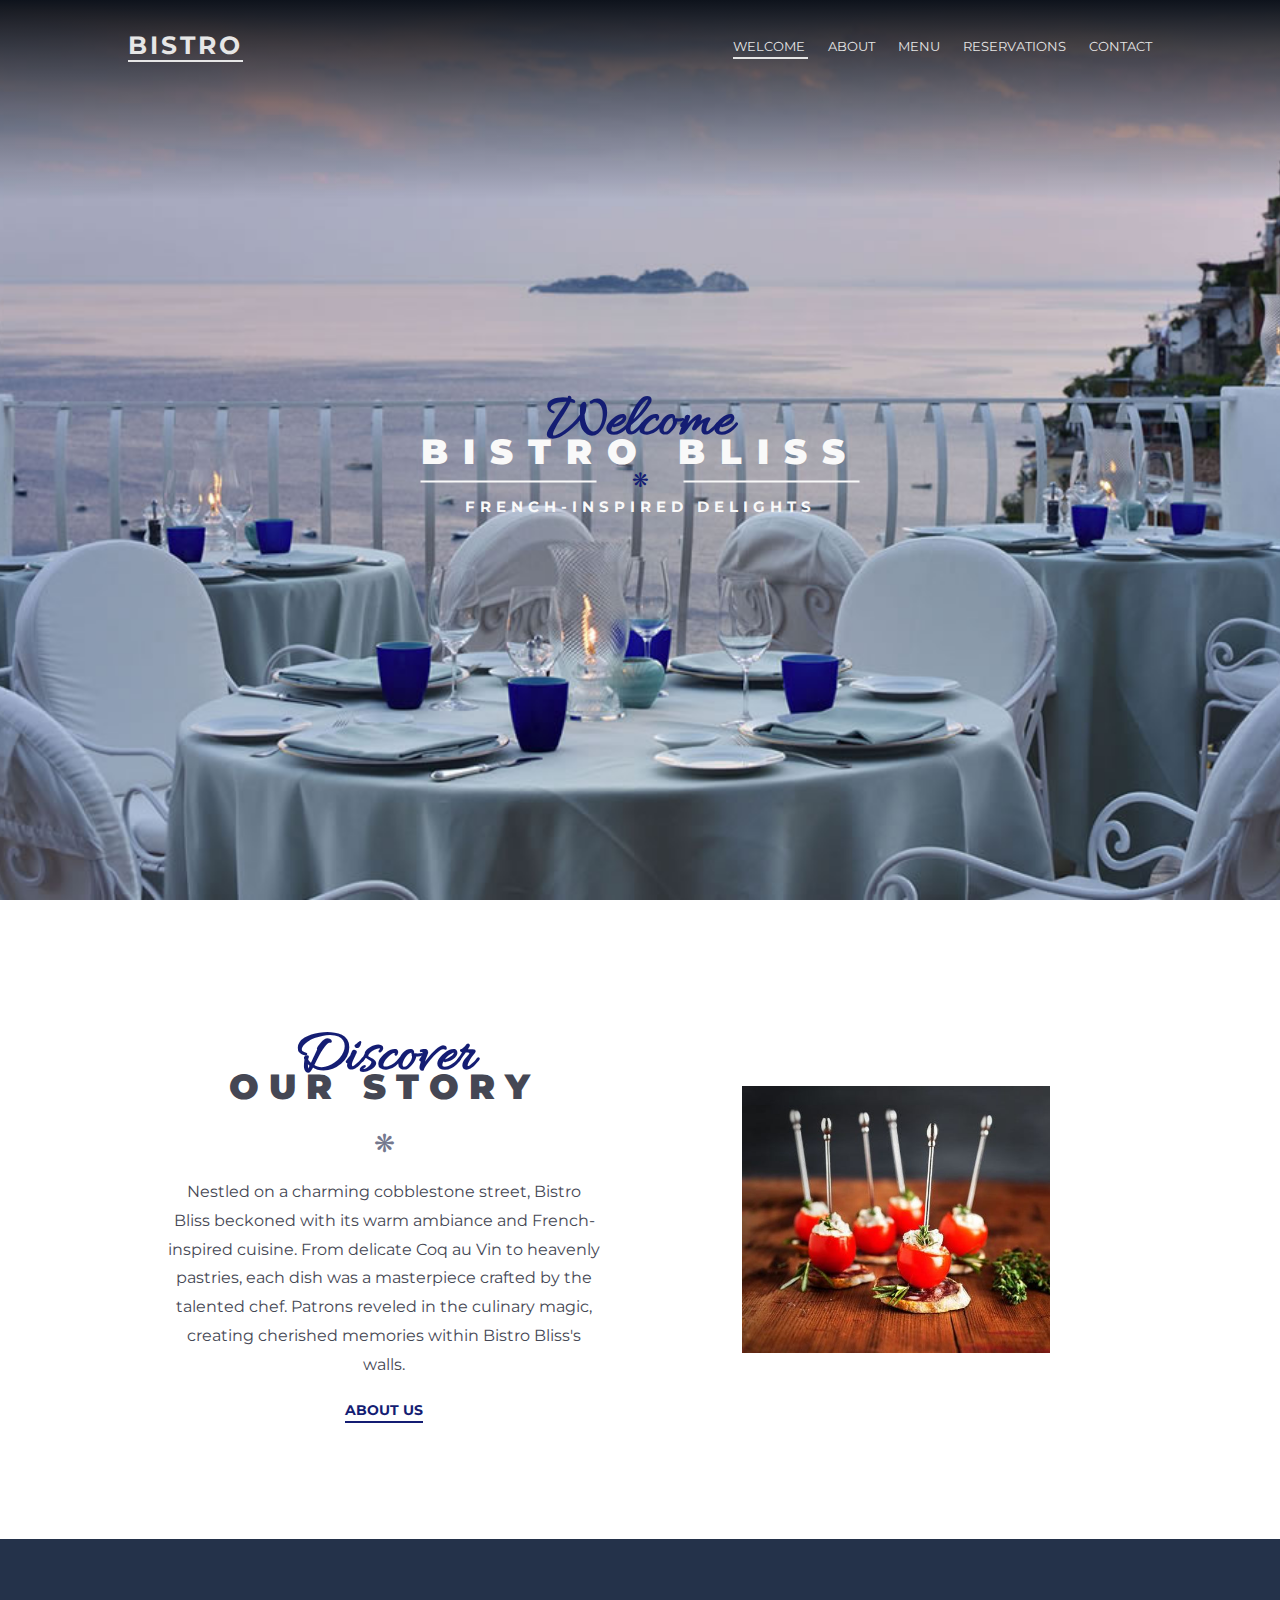
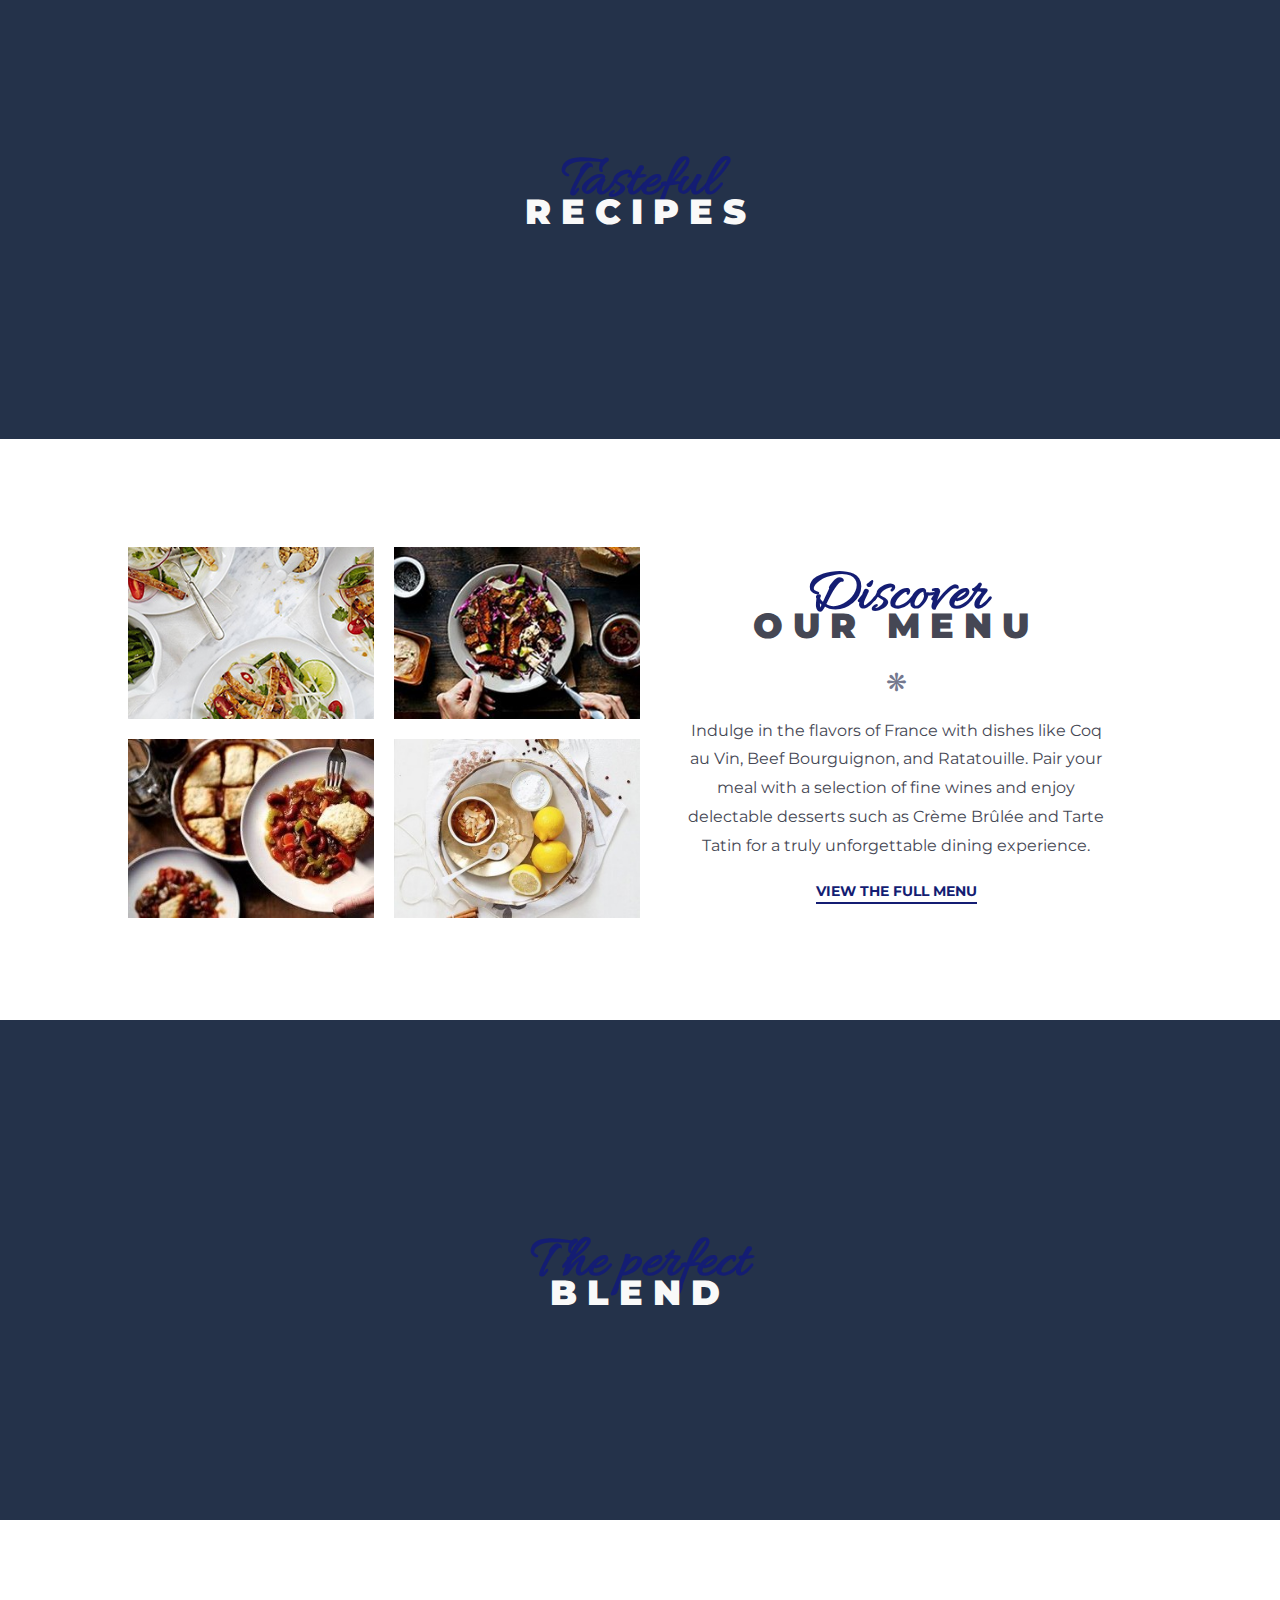
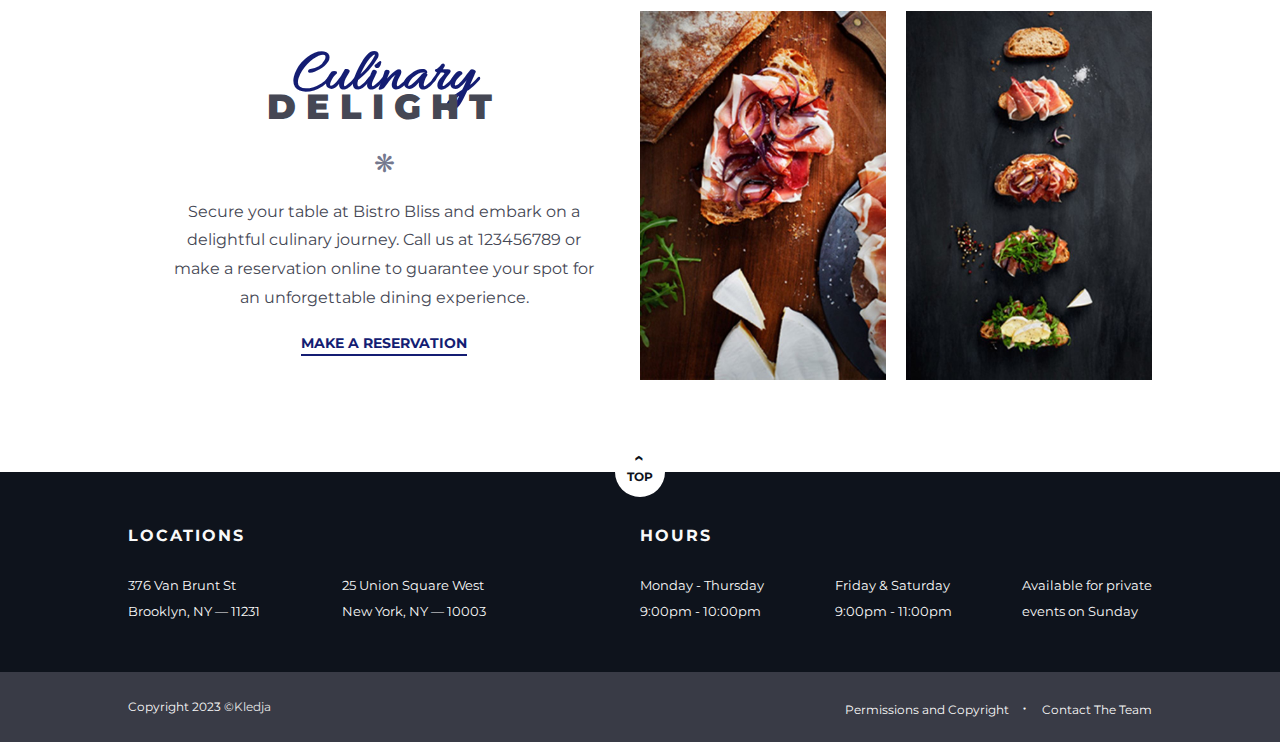
<file: index.html>
<!DOCTYPE html>
<html lang="en">
	<head>
		<meta charset="UTF-8">
		<meta name="viewport" content="width=device-width, initial-scale=1">
		<meta name="author" content="Kledja Lloshi">
		<meta name="description" content="">
		<meta name="keywords" content="mock-up, website, template, restaurant, design, web development">
		<title> Bistro Bliss </title>
		<link rel="icon" type="image/x-icon" href="./assets/img/favicon.ico">
		<link href="https://fonts.googleapis.com/css?family=Allura" rel="stylesheet">
		<link href="https://fonts.googleapis.com/css?family=Montserrat:400,700,900" rel="stylesheet">
		<link rel="stylesheet" href="./assets/css/styles.css">
	</head>
	<body>
		<header id="go_to_top">
			<div class="gradient">
				<div class="container">
					<h2 id="logo"><a href="index.html"> Bistro </a></h2>
					<img id="open_menu" class="menu_icon show" src="./assets/img/menu.png" >
					<img id="close_menu" class="menu_icon" src="./assets/img/x.png" >
					<nav>
						<a href="#go_to_top" class="menu_link active"> Welcome </a>
						<a href="#about" class="menu_link"> About </a>
						<a href="#menu" class="menu_link"> Menu </a>
						<a href="#reservation" class="menu_link"> Reservations </a>
						<a href="#info" class="menu_link"> Contact </a>
					</nav>
				</div>
			</div>
			<div class="welcome_container">
				<h1 class="highlight">Welcome</h1>
				<h1 class="brand"> Bistro Bliss </h1>
				<span class="symbol"> &#10059; </span>
				<h2> French-Inspired Delights </h2>
			</div>
		</header>
		
		<main>
			<section id="about" class="breakpoint">
				<div class="content">
					<h1 class="highlight"> Discover </h1>
					<h1 class="topic"> our story </h1>
					<p class="symbol"> &#10059; </p>
					<p> Nestled on a charming cobblestone street, Bistro Bliss beckoned with its warm ambiance and French-inspired cuisine. From delicate Coq au Vin to heavenly pastries, each dish was a masterpiece crafted by the talented chef. Patrons reveled in the culinary magic, creating cherished memories within Bistro Bliss's walls.</p>
					<h2><a href="#"> About us </a></h2>
				</div>
				<div class="img_container">
					<img src="./assets/img/tomatoes.jpg" title="Stuffed tomatoes" alt="Stuffed tomatoes"> 
				</div>
			</section>
			
			<section class="divider"> 
					<h1 class="highlight"> Tasteful </h1>
					<h1 class="topic"> recipes </h1>
			</section>
			
			<section id="menu" class="breakpoint"> 
				<div class="img_container">
					<img class="align_end" src="./assets/img/menu1.jpg" title="Fresh salad" alt="Fresh salad image"> 
					<img class="align_end" src="./assets/img/menu2.jpg" title="Fresh fancy salad" alt="Fresh fancy salad image">
					<img class="align_start" src="./assets/img/menu3.jpg" title="Mushroom dish with legumes" alt="Mushroom dish with legumes image">
					<img class="align_start" src="./assets/img/menu4.jpg" title="Dessert with lemon" alt="Dessert with lemon image">
				</div>
				<div class="content">
					<h1 class="highlight"> Discover </h1>
					<h1 class="topic"> our menu </h1>
					<p class="symbol"> &#10059; </p>
					<p> Indulge in the flavors of France with dishes like Coq au Vin, Beef Bourguignon, and Ratatouille. Pair your meal with a selection of fine wines and enjoy delectable desserts such as Crème Brûlée and Tarte Tatin for a truly unforgettable dining experience.</p>
					<h2><a href="menu.html" target="_blank"> View the full menu </a></h2>
				</div>
			</section>
			
			<section class="divider">
					<h1 class="highlight"> The perfect </h1>
					<h1 class="topic"> blend </h1>			
			</section>
			
			<section id="reservation" class="breakpoint"> 
				<div class="content">
					<h1 class="highlight"> Culinary </h1>
					<h1 class="topic"> delight </h1>
					<p class="symbol"> &#10059; </p>
					<p>  Secure your table at Bistro Bliss and embark on a delightful culinary journey. Call us at 123456789 or make a reservation online to guarantee your spot for an unforgettable dining experience. </p>
					<h2><a href="#"> Make a reservation </a></h2>
				</div>
				<div class="img_container">
					<img src="./assets/img/meat.jpg" title="Meat and cheese" alt="Sandwiches image"> 
					<img src="./assets/img/sandwiches.jpg" title="Sandwiches" alt="Sandwiches image">
				</div>			
			</section>
						
		</main>
		
		<footer>
			<div id="top"> 
				<a href="#go_to_top" class="menu_link">
					<p id="arrow"> &lsaquo; </p>
					<p>  Top </p>
				</a>
			</div>
			<div id="info" class="breakpoint">
				<div id="locations">
					<h2> Locations </h2>
					<div  class="address_container">
						<div class="address1">
							<p> 376 Van Brunt St </p>
							<p> Brooklyn, NY — 11231 </p>
						</div>
						<div class="address2">
							<p> 25 Union Square West </p>
							<p> New York, NY — 10003 </p>
						</div>
					</div>
				</div>
				
				<div id="hours">
					<h2> Hours </h2>
					<div class="open_container">
						<div class="open">
							<p> Monday - Thursday </p>
							<p> 9:00pm - 10:00pm </p>
						</div>	
						<div class="open">
							<p> Friday & Saturday </p>
							<p> 9:00pm - 11:00pm </p>
						</div>
						<div class="open">
							<p> Available for private </p>
							<p> events on Sunday </p>
						</div>
					</div>
				</div>
			</div>
			<div class="copyright_container">
				<div id="copyright">
						<div> 
							<p> Copyright 2023 &copy;<a href="#">Kledja </a></p>
						</div>
						<div>
							<p> Permissions and Copyright <span class="dot"> &middot; </span> Contact The Team </p>
						</div>			
				</div>
			</div>	
		</footer>
		
		<script src="./assets/js/scripts.js"> </script>
	</body>
</html>
</file>
<file: assets/css/styles.css>
body, h1, h2, p {
	margin: 0;
	padding: 0;
	font-family: 'Montserrat', sans-serif, Calibri;
	font-size: 16px;
}

header {
	height: 100vh;
	position: relative;
	background: #0e131c url("../img/1.jpg") no-repeat center center fixed;
	background-size: cover;
}

a {
	text-decoration: none;
	color: #e6e6e6;
}

main {
	color: #454754;
	text-align: center;
}

footer {
	background-color: #0e131c;
	color: #f9f9f9;
	line-height: 2;
	position: relative;
}

.container, #about, #menu, #reservation, #info, #copyright {
	width: 80%;
	margin: 0 auto;
}

/* Header */

nav {
	font-size: 13px;
}

nav a {
	margin: 0 10px;
	padding-bottom: 3px;
}

nav a:nth-of-type(5) {
	margin-right: 0;
}

nav a.active {
	border-bottom: 2px solid #e6e6e6;
}

.container {
	text-transform: uppercase;
	display: flex;
	justify-content: space-between;
	align-items: center;
	padding: 30px 0;
	transition: all .7s ease-in-out;
	/* border: 1px solid yellow; */
	box-sizing: border-box;
}

.container.fixed_menu {
	background-color: #0e131c;
	border-bottom: 1px solid #141d73;
	width: 100%;
	position: fixed;
	top: 0%;
	padding: 10px 40px;
	transition: all .7s ease-in-out;
	z-index: 5;
}

/* Hamburger Menu (continued in the media queries section) */

.menu_icon {
	display: none;
	cursor: pointer;
}

.gradient {
	width: 100%;
	height: 200px;
	background: linear-gradient(to bottom, #0e131c, transparent);
}

#logo {
	border-bottom: 2px solid #e6e6e6;
	letter-spacing: 3px;
	font-size: 25px;
}

#logo a {
	color: #e6e6e6;
}

.welcome_container {
	text-align: center;
	position: absolute;
	top: 50%;
	left: 50%;
	transform: translate(-50%, -50%);
	text-transform: uppercase;
	color: #f9f9f9;

}

.highlight {
	color: #141d73;
	font-family: 'Allura', cursive, Calibri, sans-serif;
	text-transform: none;
	font-size: 60px;
}

.brand, .topic {
	letter-spacing: 15px;
	margin-top: -30px;
	font-weight: 900;
	font-size: 35px;
}

header .symbol {
	color: #141d73;
	font-size: 20px;
	display: block;
	position: relative;
	margin-top: -5px;
	margin-bottom: 5px;
}

header .symbol:before, header .symbol:after {
	content: "";
	position: absolute;
	display: inline-block;
	top: 60%;
	transform: translateY(-50%);
	height: 2px;
	width: 40%;
	background-color: #f9f9f9;
}

header .symbol:before {
	margin-right: 10px;
	left: 0;
}

header .symbol:after {
	margin-left: 10px;
	right: 0;
}


header h2 {
	font-size: 15px;
	letter-spacing: 5px;
}

/* Main */

section#about, section#menu, section#reservation {
	display: flex;
	justify-content: space-between;
	margin-top: 80px;
	margin-bottom: 80px;
}

.content {
	box-sizing: border-box;
	padding: 40px;
	width: 50%;
	display: flex;
	flex-flow: column wrap;
	justify-content: center;
}

.topic {
	letter-spacing: 10px;
	text-transform: uppercase;
}

.content a{
	color: #141d73;
	text-transform: uppercase;
	font-size: 14px;
	padding-bottom: 2px;
	border-bottom: 2px solid #141d73;
}

.content h2 {
	margin-top: 20px;
}

.content p:nth-of-type(2) {
	line-height: 1.8;
}

.symbol {
	color: #74788e;
	font-size: 25px;
	margin-top: 20px;
	margin-bottom: 20px;
}

.img_container {
	width: 50%;
	display: flex;
	justify-content: center;
	align-items: center;
}

section img {
	width: 60%;
	min-width: 300px;
}

#menu .img_container {
	display: grid;
	grid-template-columns: 1fr 1fr;
	grid-template-rows: 1fr 1fr;
	grid-gap: 20px 20px;
}

#menu img {
	width: 100%;
	min-width: 50px;
}

.align_end {
	align-self: end;
}

.align_start {
	align-self: start;
}

#reservation .img_container {
	display: grid;
	grid-template-columns: 1fr 1fr;
	grid-template-rows: 1fr;
	grid-gap: 20px 20px;
}

#reservation img {
	width: 100%;
	min-width: 50px;
	max-width: 320px;
}

/* Dividers */

.divider {
	height: 500px;
	display: flex;
	flex-flow: column wrap;
	justify-content: center;
}

.divider .topic {
	color: #f9f9f9;
}

main section:nth-of-type(2) {
	background: #24324a url(../img/2.webp) no-repeat center center fixed;
	background-size: cover;
}

main section:nth-of-type(4) {
	background: #24324a url(../img/3.jpg) no-repeat center center fixed;
	background-size: cover;
}

/* Footer */

.copyright_container {
	width: 100%;
	background-color: #393b46;
}

#info {
	display: flex;
	justify-content: space-between;
	min-height: 200px;
}

#info h2 {
	text-transform: uppercase;
	letter-spacing: 2px;
	font-size: 16px;
}

#info p {
	font-size: 13px;
}

#info > div {
	display: flex;
	flex-flow: column wrap;
	justify-content: center;
}

#locations {
	width: 35%;
}

#hours {
	width: 50%;
}

.address_container, .open_container {
	margin-top: 20px;
	display: flex;
	flex-flow: row wrap;
	justify-content: space-between;
}

#copyright p {
	font-size: 12px;
}

#copyright {
	min-height: 70px;
	display: flex;
	justify-content: space-between;
	align-items: center;
}

.dot {
	padding: 0 10px;
	font-size: 20px;
}

#top {
	width: 50px;
	height: 50px;
	border-radius: 50%;
	position: absolute;
	left: 50%;
	top: -25px;
	transform: translateX(-50%);
	background-color: #fff;
	color: #0e131c;
	line-height: normal;
	text-align: center;
	font-weight: bold;
	text-transform: uppercase;
	cursor: pointer;
}

#top p {
	font-size: 12px;
}

#top a {
	color: #0e131c;
}

p#arrow {
	transform: rotate(90deg);
	font-size: 18px;
}

.address1 {
	padding-right: 30px;
}

/* Media queries */

@media all and (max-width: 575px) {
	.divider {
		height: 400px;
	}
	
	#copyright p {
		font-size: 10px;
	}
	
	#info {
		flex-flow: column nowrap;
	}
	
	#locations, div#hours {
		width: 100%;
		padding: 0;
		text-align: center;
	}
	
	div#locations, .address_container {
		flex-flow: column nowrap;
	}
	
	div#hours {
		margin-top: 30px;
	}
	
	div#locations {
		margin-top: 20px;
	}
	
	.address1 {
		padding-right: 0;
	}
}

@media all and (max-width: 700px) {
	
	nav {
		display: none;
	}
	
	#open_menu.show, #close_menu.show {
		display: block;
		z-index: 5;
	}
	
	#logo {
		z-index: 5;
	}
	
	.container.show_menu {
		width: 100%;
		height: 100vh;
		/* we need these for when the page is in the welcome section, where the fixed_menu class is no longer active */
		padding: 10px 40px;
		position: fixed;
		top: 0;
		z-index: 5;
		/* resetting the following ones */
		transition: none;
		border-bottom: none;
		background-color: rgba(0, 0, 0, .9);
		align-items: flex-start;
	}
	
	nav.show_menu { 
		position: absolute;
		height: 100vh;
		width: 100vw;
		display: flex;
		flex-flow: column nowrap;
		justify-content: center;
		align-items: center;
		/* because the parent container has some padding, we need to get it out */
		margin: -10px 0 0 -40px;		
	}
	
	nav.show_menu a {
		margin-bottom: 10px;
	}
	
	nav.show_menu a:nth-of-type(5) {
		margin-right: 10px;
	}

}

@media all and (max-width: 767px) {
	
	section#about, section#menu, section#reservation {
		margin-top: 20px;
		margin-bottom: 20px;
		display: flex;
		flex-direction: column;
	}
	
	.content, .img_container {
		width: 100%;	
	}
	
	section#about {
		margin-bottom: 40px;
	}
	
	section#menu {
		margin-top: 40px;
	}
	
	section#reservation {
		margin-bottom: 60px;
	}
	
	.open_container div:nth-of-type(2) {
		margin-top: 20px;
	}
	
	#locations {
		align-self: flex-start;
	}
	
	.open_container {
		flex-flow: column nowrap;
	}
	
	#info {
		justify-content: center;
	}
	
	#hours {
		width: 28%;
		padding-left: 20%;
	}
}

@media all and (max-width: 990px) {
	#copyright p {
		font-size: 12px;
	}
	
	#copyright {
		flex-flow: column nowrap;
		padding: 25px 0;
	}
	
	#copyright div {
		width: 80%;
		text-align: center;
	}
}

@media all and (min-width: 768px) and (max-width: 990px) {
	section#about, section#menu, section#reservation {
		margin-top: 40px;
		margin-bottom: 40px;
	}
}

@media all and (max-width: 1097px) {
	.open_container div:nth-of-type(3) {
		width: 100%;
	}
	
	.address2, .open_container div:nth-of-type(3) {
		margin-top: 20px;
	}
	
	#info {
		padding: 40px 0;
	}
}
</file>
